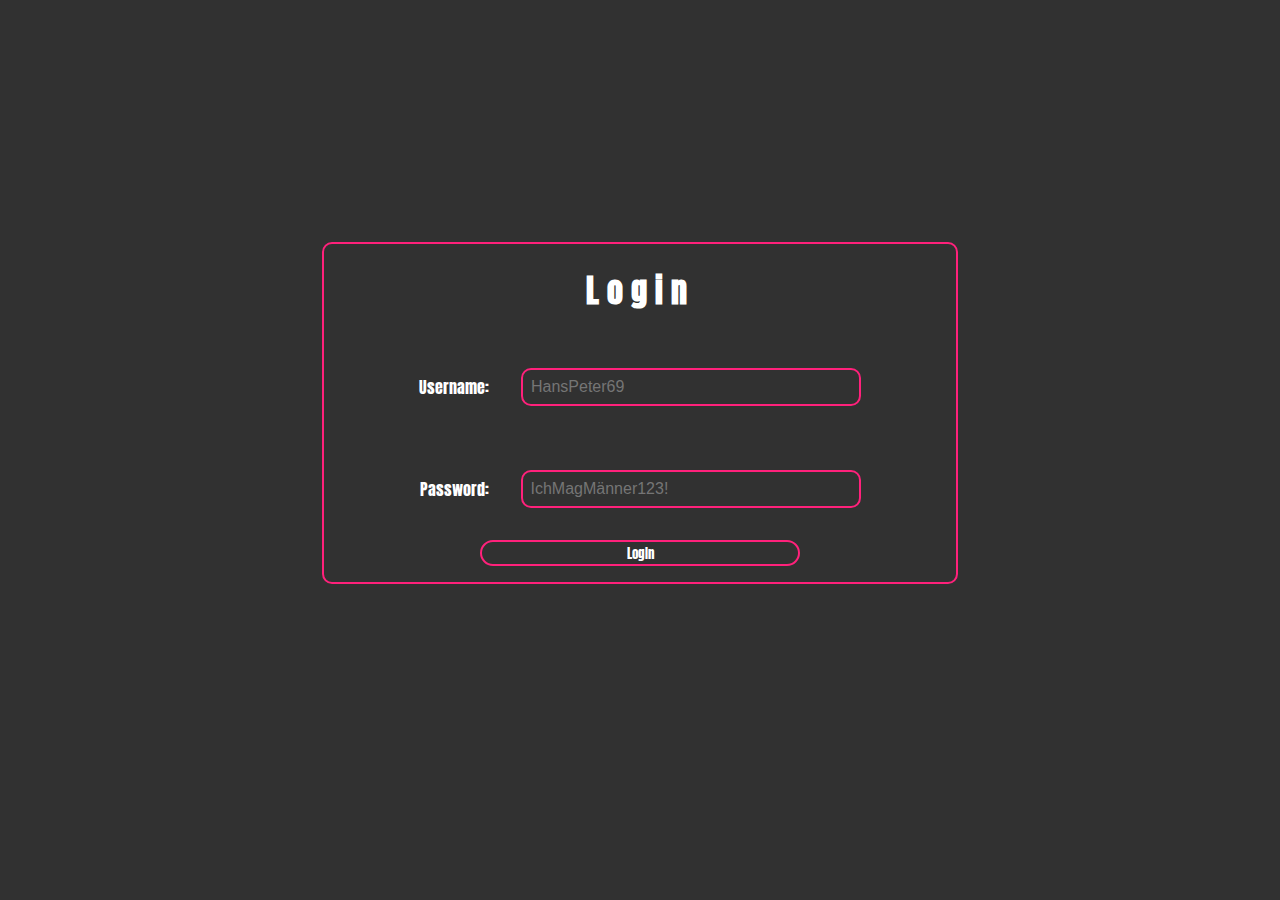
<file: developer/index.html>
<!DOCTYPE html>
<html lang="en">
<head>
    <meta charset="UTF-8">
    <link rel="preconnect" href="https://fonts.googleapis.com">
    <link rel="preconnect" href="https://fonts.gstatic.com" crossorigin>
    <link href="https://fonts.googleapis.com/css2?family=Anton&display=swap" rel="stylesheet">
    <title>Enertee - Developer Page</title>
    <link rel="stylesheet" href="styles/style.css">
</head>
<body>
    <div id="login">
        <h1>Login</h1>
        <form id="login-form" action="scripts/script.php" method="POST" onsubmit="return encodeAndSubmit();">
            <label for="name">Username: <input name="name" id="name" type="text" placeholder="HansPeter69"></input></label>
            <label for="pw">Password: <input name="pw" id="pw" type="password" placeholder="IchMagMänner123!"></input></label>
            <button type="submit">LogIn</button>
        </form>
    </div>
    <script>
        function encodeAndSubmit() {
            const name = document.getElementById('name').value;
            const pw = document.getElementById('pw').value;

            const encodedName = btoa(name);
            const encodedPw = btoa(pw);

            document.getElementById('encoded_name').value = encodedName;
            document.getElementById('encoded_pw').value = encodedPw;

            document.getElementById('name').value = '';
            document.getElementById('pw').value = '';

            return true;
        }
    </script>
</body>
</html>
</file>
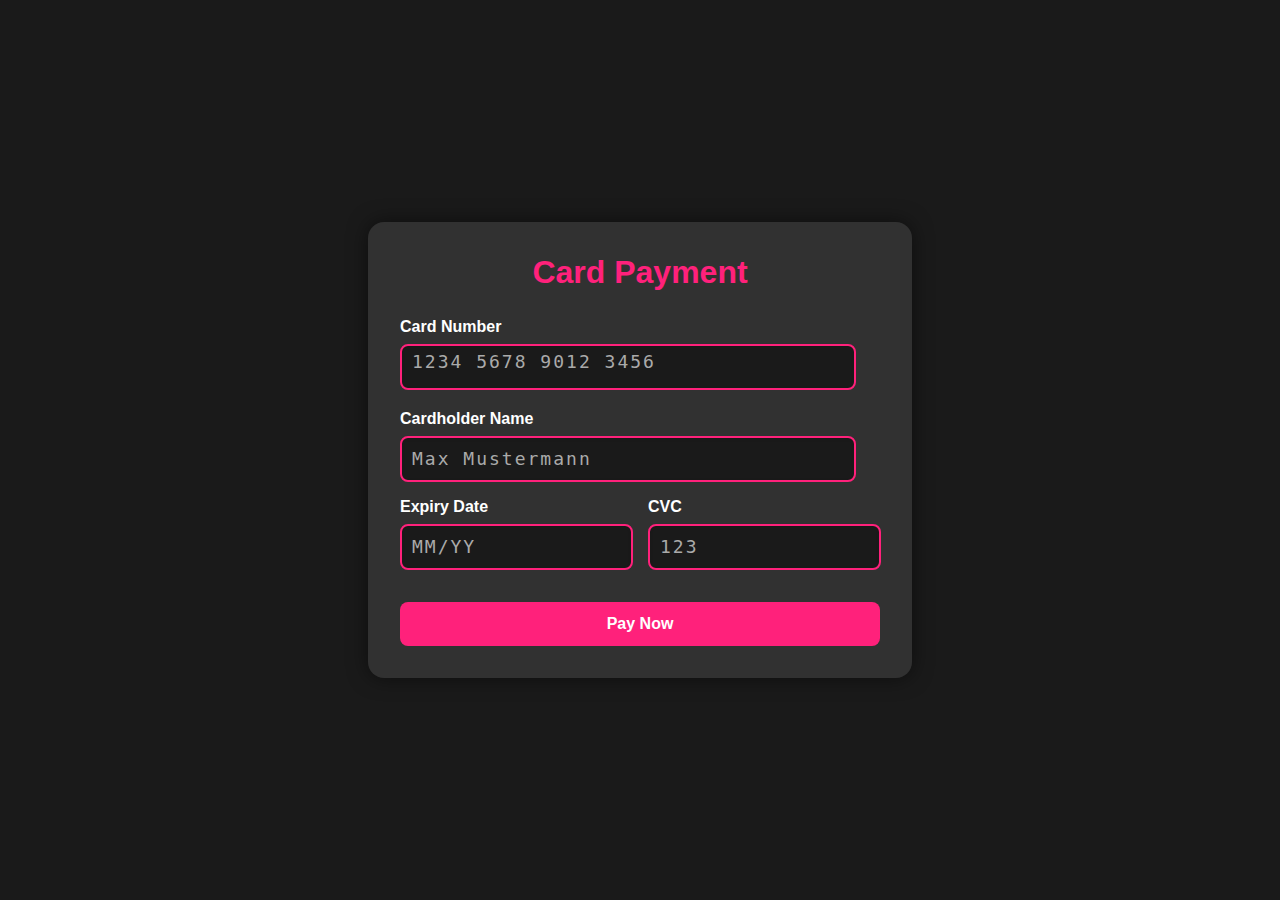
<file: cardpay.html>
<!DOCTYPE html>
<html lang="en">
<head>
  <meta charset="UTF-8">
  <title>Card Payment</title>
  <style>
    body {
      margin: 0;
      padding: 0;
      background-color: #1a1a1a;
      display: flex;
      justify-content: center;
      align-items: center;
      height: 100vh;
      font-family: 'Segoe UI', Tahoma, Geneva, Verdana, sans-serif;
    }

    .card-container {
      border-radius: 1rem;
      background-color: #313131;
      color: white;
      font-weight: bolder;
      width: 30rem;
      padding: 2rem;
      box-shadow: 0 0 20px rgba(0,0,0,0.5);
    }

    h2 {
      margin-top: 0;
      font-size: 2rem;
      text-align: center;
      color: #FF217B;
    }

    label {
      display: block;
      margin-top: 1rem;
      margin-bottom: 0.5rem;
      font-size: 1rem;
    }

    input, textarea {
      width: 90%;
      height: 2rem;
      font-size: 18px;
      letter-spacing: 2px;
      padding: 5px 10px;
      border: 2px solid #FF217B;
      border-radius: 8px;
      resize: none;
      font-family: monospace;
      box-shadow: inset 0 1px 3px rgba(0, 0, 0, 0.1);
      background-color: #1a1a1a;
      color: white;
    }

    input::placeholder, textarea::placeholder {
      color: #aaaaaa;
    }

    .row {
      display: flex;
      gap: 1rem;
    }

    .row .half {
      flex: 1;
    }

    button {
      margin-top: 2rem;
      width: 100%;
      padding: 0.8rem;
      background-color: #FF217B;
      color: white;
      font-size: 1rem;
      font-weight: bold;
      border: none;
      border-radius: 8px;
      cursor: pointer;
      transition: background-color 0.3s ease;
    }

    button:hover {
      background-color: #e91e6f;
    }
  </style>
</head>
<body>
<div class="card-container">
  <h2>Card Payment</h2>

  <label for="creditcard">Card Number</label>
  <textarea name="num" id="creditcard" maxlength="19" placeholder="1234 5678 9012 3456"></textarea>

  <label for="cardholder">Cardholder Name</label>
  <input type="text" id="cardholder" placeholder="Max Mustermann">

  <div class="row">
    <div class="half">
      <label for="expiry">Expiry Date</label>
      <input type="text" id="expiry" placeholder="MM/YY" maxlength="5">
    </div>
    <div class="half">
      <label for="cvc">CVC</label>
      <input type="text" id="cvc" placeholder="123" maxlength="4">
    </div>
  </div>

  <button type="submit">Pay Now</button>
</div>

<script>
  document.getElementById('creditcard').addEventListener('input', function(e) {
    let value = e.target.value.replace(/\D/g, '').substring(0, 16);
    let formatted = value.match(/.{1,4}/g)?.join(' ') || '';
    e.target.value = formatted;
  });

  document.getElementById('expiry').addEventListener('input', function(e) {
    let value = e.target.value.replace(/\D/g, '').substring(0, 4);
    if (value.length > 2) {
      value = value.slice(0,2) + '/' + value.slice(2);
    }
    e.target.value = value;
  });

  document.getElementById('cvc').addEventListener('input', function(e) {
    e.target.value = e.target.value.replace(/\D/g, '').substring(0, 4);
  });
</script>
</body>
</html>
</file>
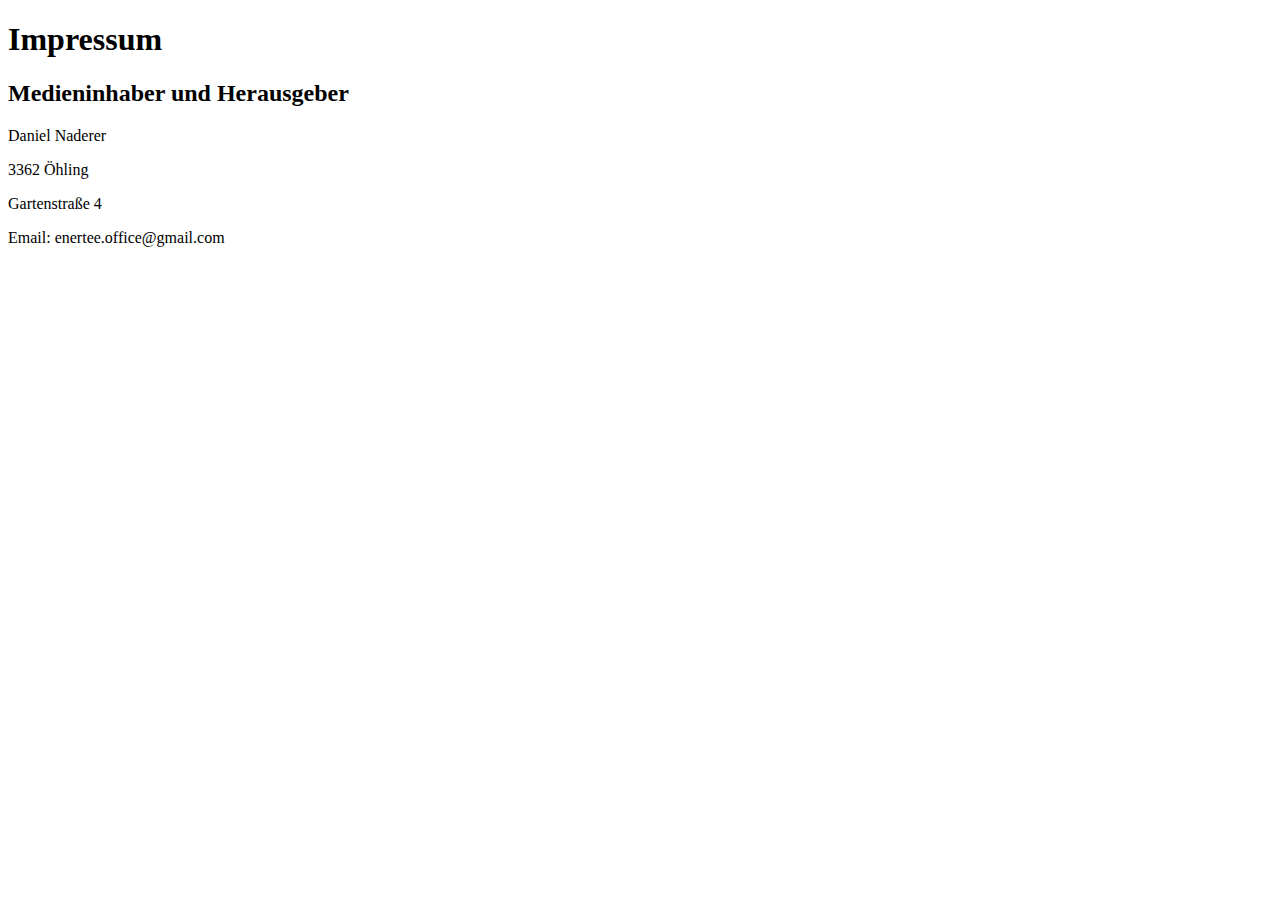
<file: impressum.html>
<!DOCTYPE html>
<html lang="en">
<head>
    <meta charset="UTF-8">
    <title>Impressum - Enertee</title>
</head>
<body>
  <h1>Impressum</h1>
  <h2>Medieninhaber und Herausgeber</h2>
  <p>Daniel Naderer</p>
  <p>3362 Öhling</p>
  <p>Gartenstraße 4</p>
  <p>Email: enertee.office@gmail.com</p>
</body>
</html>
</file>
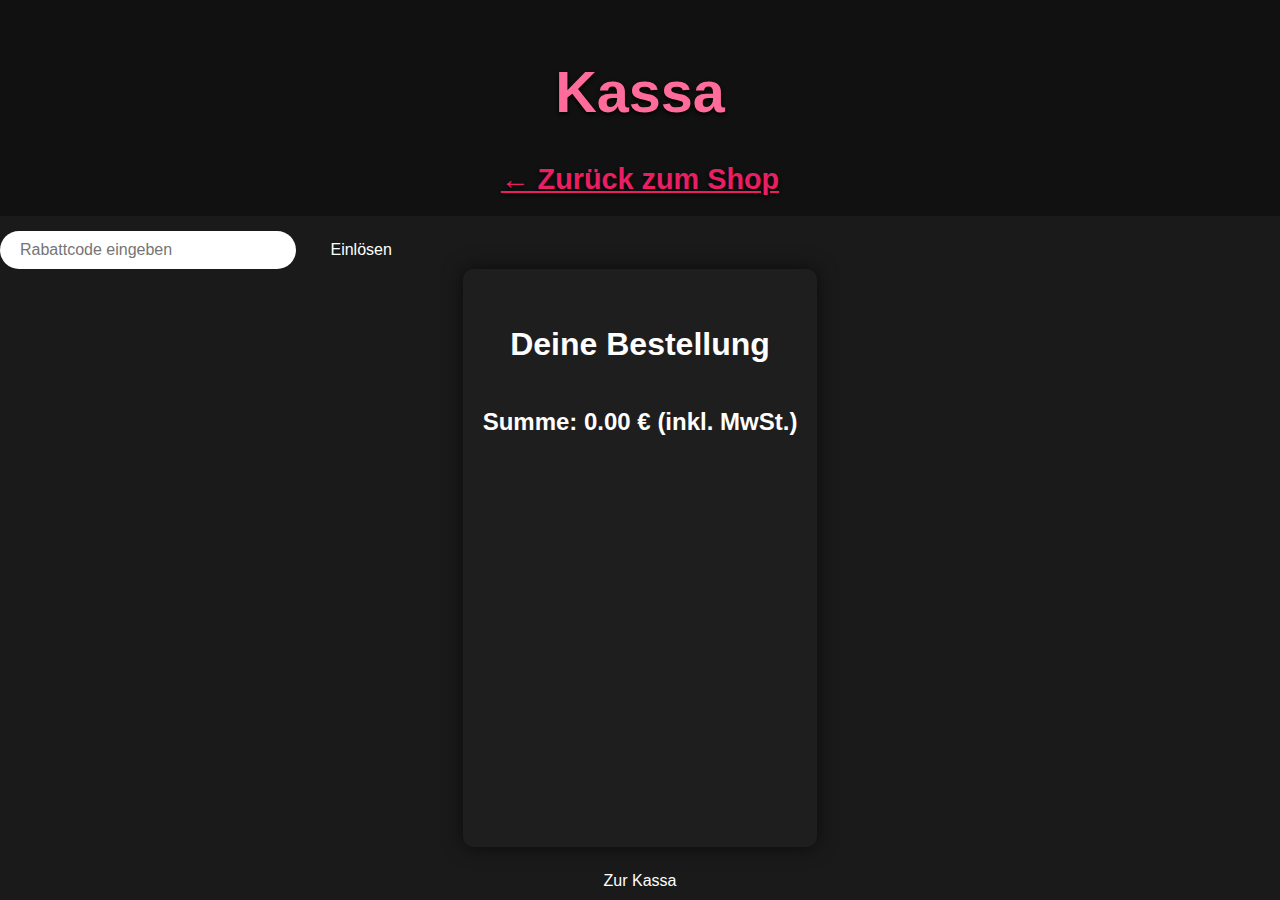
<file: kassa.html>
<!DOCTYPE html>
<html lang="de">
<head>
  <meta charset="UTF-8" />
  <meta name="viewport" content="width=device-width, initial-scale=1.0"/>
  <title>ENERTEE Kassa</title>
  <link rel="stylesheet" href="checkout.css" />
</head>

<body>
  <header>
    <h1>Kassa</h1>
    <a href="index.html" class="back-button">← Zurück zum Shop</a>
  </header>
  <div class="coupon-wrapper" id="coupon" style>
    <input type="text" id="coupon-input" placeholder="Rabattcode eingeben" />
    <button id="apply-coupon">Einlösen</button>
  </div>

  <main>
    <h2> Deine Bestellung</h2>
    <ul id="checkout-items"></ul>
    <div id="checkout-total">Summe: 0.00 € (inkl. MwSt.)</div>
  </main>

  <button onclick="toCheckout()">Zur Kassa</button>

  <div id="checkout-popup" style="display: none; position: fixed; top: 0; left: 0;
  width: 100%; height: 100%; background-color: rgba(0,0,0,0.46);
  z-index: 999; justify-content: center; align-items: center;">

    <div style="background: #313131; padding: 20px; border-radius: 10px; width: 320px; position: relative; color: white; font-family: sans-serif;">
      <h2 style="margin-top: 0; color: #FF217B;">Kreditkarte eingeben</h2>

      <label for="card-number" style="margin-top: 10px; display: block;">Kartennummer:</label>
      <input id="card-number" type="text" placeholder="1234 5678 9012 3456" maxlength="19"
             style="width: 90%; padding: 10px; border: 2px solid #FF217B; border-radius: 8px;
             background-color: #1a1a1a; color: white; font-size: 1rem; margin-bottom: 10px;"/>

      <label for="card-expiry" style="margin-top: 10px; display: block;">Ablaufdatum:</label>
      <input id="card-expiry" type="text" placeholder="MM/YY" maxlength="5"
             style="width: 90%; padding: 10px; border: 2px solid #FF217B; border-radius: 8px;
             background-color: #1a1a1a; color: white; font-size: 1rem; margin-bottom: 10px;" />

      <label for="card-cvv" style="margin-top: 10px; display: block;">CVV:</label>
      <input id="card-cvv" type="text" placeholder="123" maxlength="4"
             style="width: 90%; padding: 10px; border: 2px solid #FF217B; border-radius: 8px;
             background-color: #1a1a1a; color: white; font-size: 1rem; margin-bottom: 10px;" />

      <label for="card-name" style="margin-top: 10px; display: block;">Name auf der Karte:</label>
      <input id="card-name" type="text" placeholder="Max Mustermann"
             style="width: 90%; padding: 10px; border: 2px solid #FF217B; border-radius: 8px;
             background-color: #1a1a1a; color: white; font-size: 1rem; margin-bottom: 20px;" />

      <button onclick="submitPayment()"
              style="width: 100%; padding: 10px; background-color: #FF217B; color: white;
             font-size: 1rem; font-weight: bold; border: none; border-radius: 8px; cursor: pointer;">
        Bezahlen
      </button>

      <button onclick="closeCheckout()"
              style="width: 100%; margin-top: 10px; padding: 10px; background-color: transparent;
             color: #FF217B; font-size: 1rem; font-weight: bold; border: 2px solid #FF217B;
             border-radius: 8px; cursor: pointer;">
        Abbrechen
      </button>
    </div>
  </div>

  <script>
    function submitPayment() {
      localStorage.removeItem("cart");
      localStorage.removeItem("discount");

      alert("Zahlung erfolgreich abgeschlossen!");
      closeCheckout();
      window.location.href = "index.html";
    }

    function closeCheckout() {
      document.getElementById("checkout-popup").style.display = "none";
    }

    document.getElementById('card-number').addEventListener('input', function(e) {
      let value = e.target.value.replace(/\D/g, '').substring(0, 16);
      let formatted = value.match(/.{1,4}/g)?.join(' ') || '';
      e.target.value = formatted;

      let digits = value.split('').reverse().map(Number);
      let sum = 0;

      for (let i = 0; i < digits.length; i++) {
        let digit = digits[i];
        if (i % 2 === 1) {
          digit *= 2;
          if (digit > 9) digit -= 9;
        }
        sum += digit;
      }

      if (value.length === 16 && sum % 10 !== 0) {
        e.target.style.border = "2px solid red";
      } else {
        e.target.style.border = "";
      }
    });


    document.getElementById('card-expiry').addEventListener('input', function(e) {
      let value = e.target.value.replace(/\D/g, '').substring(0, 4);
      if (value.length > 2) {
        value = value.slice(0,2) + '/' + value.slice(2);
      }
      e.target.value = value;
      if (isExpired(value)) {
        e.target.style.border = "2px solid red";
      } else {
        e.target.style.border = "";
      }


    });

    document.getElementById('card-cvv').addEventListener('input', function(e) {
      e.target.value = e.target.value.replace(/\D/g, '').substring(0, 4);
    });

    function isExpired(mmYY) {
      // Check format MM/YY
      if (!/^\d{2}\/\d{2}$/.test(mmYY)) return true;

      const [monthStr, yearStr] = mmYY.split('/');
      const month = parseInt(monthStr, 10);
      const year = parseInt(yearStr, 10);

      // Validate month and year
      if (isNaN(month) || isNaN(year) || month < 1 || month > 12) return true;

      // Convert 2-digit year to 4-digit (assumes 2000-2099)
      const fullYear = 2000 + year;

      // Expiry = end of the given month
      const expiryDate = new Date(fullYear, month, 0);
      const today = new Date();
      today.setHours(0, 0, 0, 0); // strip time

      return expiryDate < today;
    }
  </script>
  <script src="checkout.js"></script>
</body>
</html>
</file>
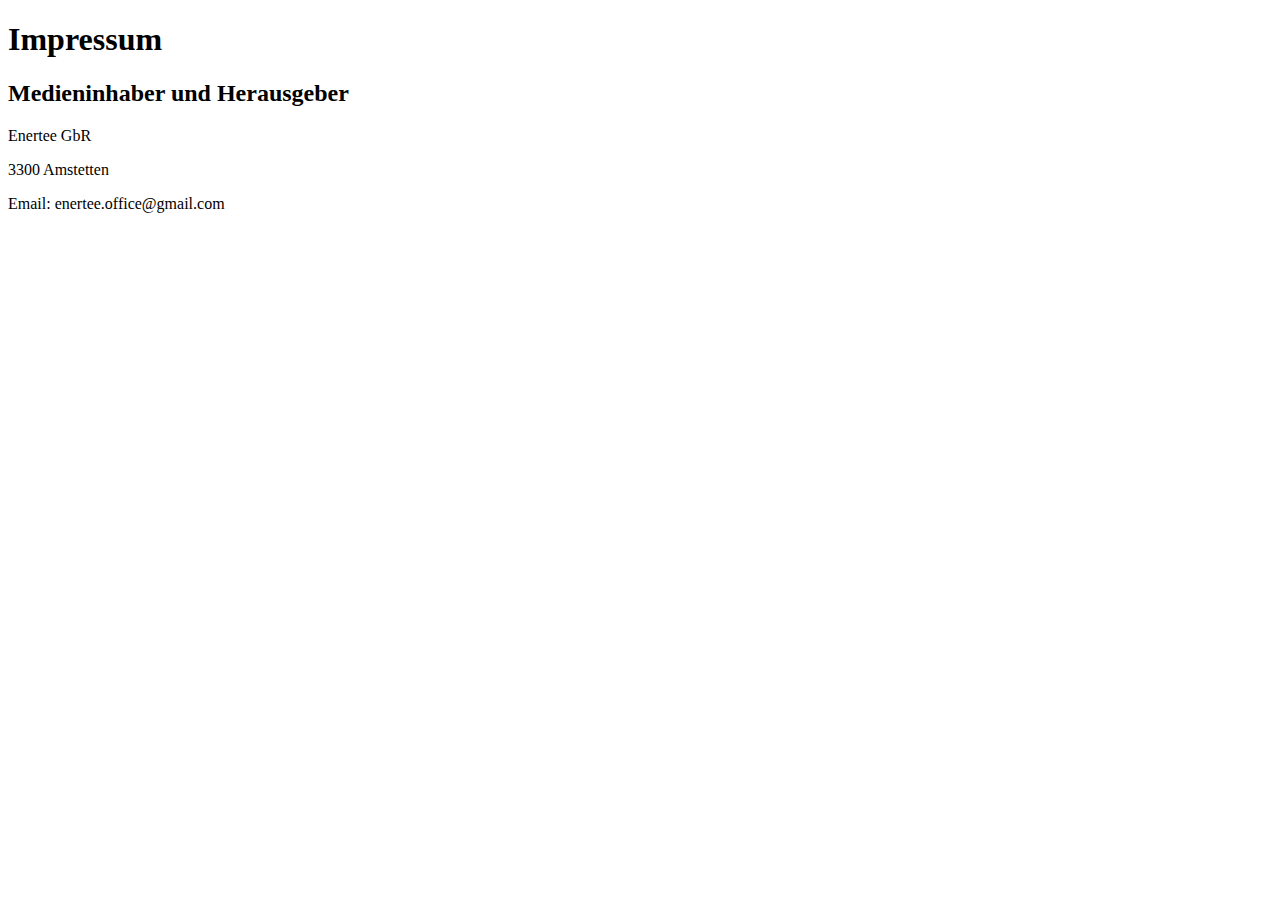
<file: html/impressum.html>
<!DOCTYPE html>
<html lang="en">
<head>
    <meta charset="UTF-8">
    <title>Impressum - Enertee</title>
</head>
<body>
  <h1>Impressum</h1>
  <h2>Medieninhaber und Herausgeber</h2>
  <p>Enertee GbR</p>
  <p>3300 Amstetten</p>
  <p>Email: enertee.office@gmail.com</p>
</body>
</html>
</file>
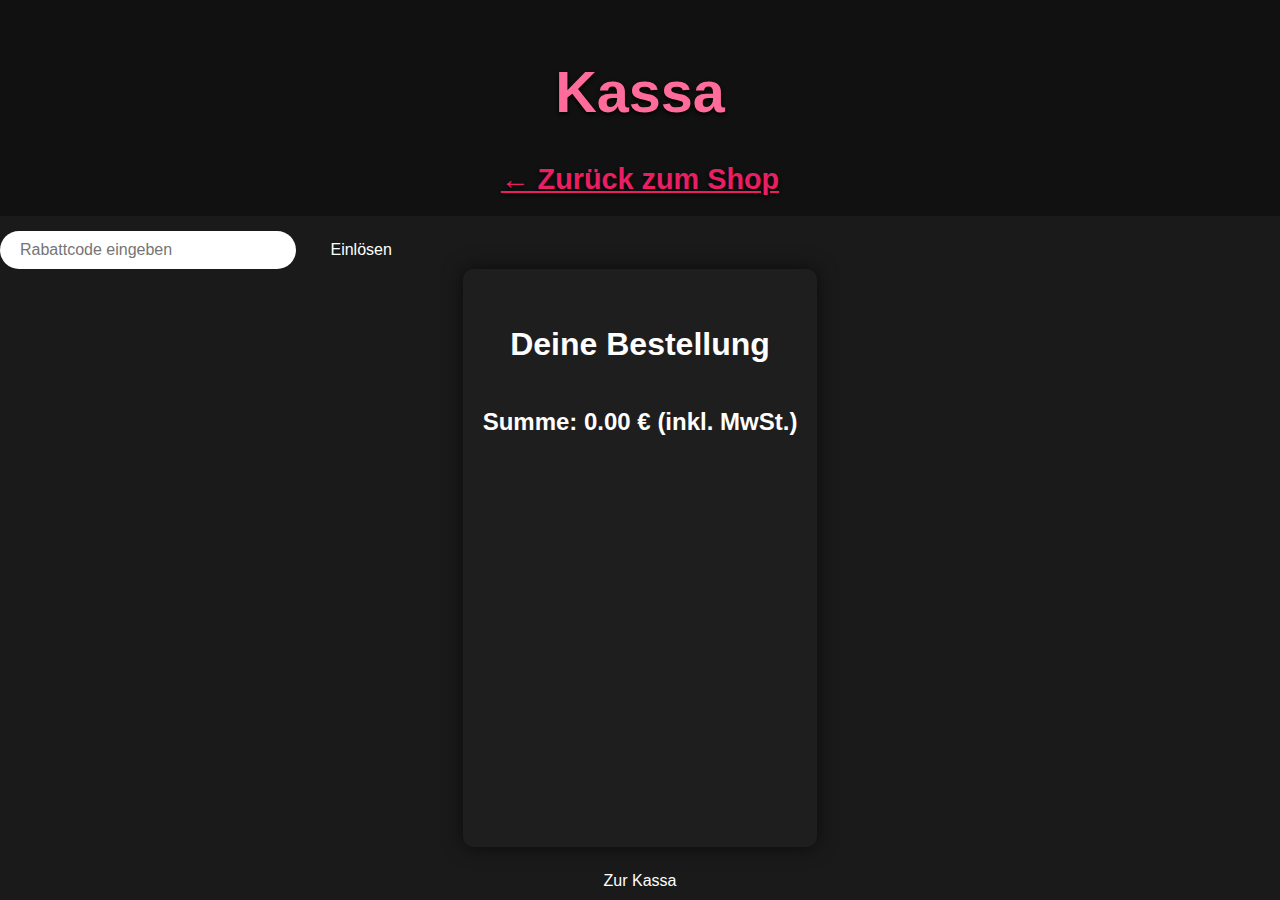
<file: html/kassa.html>
<!DOCTYPE html>
<html lang="de">
<head>
  <meta charset="UTF-8" />
  <meta name="viewport" content="width=device-width, initial-scale=1.0"/>
  <title>ENERTEE Kassa</title>
  <link rel="stylesheet" href="../styles/checkout.css" />
</head>

<body>
  <header>
    <h1>Kassa</h1>
    <a href="../index.html" class="back-button">← Zurück zum Shop</a>
  </header>
  <div class="coupon-wrapper" id="coupon" style>
    <input type="text" id="coupon-input" placeholder="Rabattcode eingeben" />
    <button id="apply-coupon">Einlösen</button>
  </div>

  <main>
    <h2> Deine Bestellung</h2>
    <ul id="checkout-items"></ul>
    <div id="checkout-total">Summe: 0.00 € (inkl. MwSt.)</div>
  </main>

  <button onclick="toCheckout()">Zur Kassa</button>

  <div id="checkout-popup" style="display: none; position: fixed; top: 0; left: 0;
  width: 100%; height: 100%; background-color: rgba(0,0,0,0.46);
  z-index: 999; justify-content: center; align-items: center;">

    <div style="background: #313131; padding: 20px; border-radius: 10px; width: 320px; position: relative; color: white; font-family: sans-serif;">
      <h2 style="margin-top: 0; color: #FF217B;">Kreditkarte eingeben</h2>

      <label for="card-number" style="margin-top: 10px; display: block;">Kartennummer:</label>
      <input id="card-number" type="text" placeholder="1234 5678 9012 3456" maxlength="19"
             style="width: 90%; padding: 10px; border: 2px solid #FF217B; border-radius: 8px;
             background-color: #1a1a1a; color: white; font-size: 1rem; margin-bottom: 10px;"/>

      <label for="card-expiry" style="margin-top: 10px; display: block;">Ablaufdatum:</label>
      <input id="card-expiry" type="text" placeholder="MM/YY" maxlength="5"
             style="width: 90%; padding: 10px; border: 2px solid #FF217B; border-radius: 8px;
             background-color: #1a1a1a; color: white; font-size: 1rem; margin-bottom: 10px;" />

      <label for="card-cvv" style="margin-top: 10px; display: block;">CVV:</label>
      <input id="card-cvv" type="text" placeholder="123" maxlength="4"
             style="width: 90%; padding: 10px; border: 2px solid #FF217B; border-radius: 8px;
             background-color: #1a1a1a; color: white; font-size: 1rem; margin-bottom: 10px;" />

      <label for="card-name" style="margin-top: 10px; display: block;">Name auf der Karte:</label>
      <input id="card-name" type="text" placeholder="Max Mustermann"
             style="width: 90%; padding: 10px; border: 2px solid #FF217B; border-radius: 8px;
             background-color: #1a1a1a; color: white; font-size: 1rem; margin-bottom: 20px;" />

      <button onclick="submitPayment()"
              style="width: 100%; padding: 10px; background-color: #FF217B; color: white;
             font-size: 1rem; font-weight: bold; border: none; border-radius: 8px; cursor: pointer;">
        Bezahlen
      </button>

      <button onclick="closeCheckout()"
              style="width: 100%; margin-top: 10px; padding: 10px; background-color: transparent;
             color: #FF217B; font-size: 1rem; font-weight: bold; border: 2px solid #FF217B;
             border-radius: 8px; cursor: pointer;">
        Abbrechen
      </button>
    </div>
  </div>

  <script>
    function submitPayment() {
      localStorage.removeItem("cart");
      localStorage.removeItem("discount");

      alert("Zahlung erfolgreich abgeschlossen!");
      closeCheckout();
      window.location.href = "index.html";
    }

    function closeCheckout() {
      document.getElementById("checkout-popup").style.display = "none";
    }

    document.getElementById('card-number').addEventListener('input', function(e) {
      let value = e.target.value.replace(/\D/g, '').substring(0, 16);
      let formatted = value.match(/.{1,4}/g)?.join(' ') || '';
      e.target.value = formatted;

      let digits = value.split('').reverse().map(Number);
      let sum = 0;

      for (let i = 0; i < digits.length; i++) {
        let digit = digits[i];
        if (i % 2 === 1) {
          digit *= 2;
          if (digit > 9) digit -= 9;
        }
        sum += digit;
      }

      if (value.length === 16 && sum % 10 !== 0) {
        e.target.style.border = "2px solid red";
      } else {
        e.target.style.border = "";
      }
    });


    document.getElementById('card-expiry').addEventListener('input', function(e) {
      let value = e.target.value.replace(/\D/g, '').substring(0, 4);
      if (value.length > 2) {
        value = value.slice(0,2) + '/' + value.slice(2);
      }
      e.target.value = value;
      if (isExpired(value)) {
        e.target.style.border = "2px solid red";
      } else {
        e.target.style.border = "";
      }


    });

    document.getElementById('card-cvv').addEventListener('input', function(e) {
      e.target.value = e.target.value.replace(/\D/g, '').substring(0, 4);
    });

    function isExpired(mmYY) {
      // Check format MM/YY
      if (!/^\d{2}\/\d{2}$/.test(mmYY)) return true;

      const [monthStr, yearStr] = mmYY.split('/');
      const month = parseInt(monthStr, 10);
      const year = parseInt(yearStr, 10);

      // Validate month and year
      if (isNaN(month) || isNaN(year) || month < 1 || month > 12) return true;

      // Convert 2-digit year to 4-digit (assumes 2000-2099)
      const fullYear = 2000 + year;

      // Expiry = end of the given month
      const expiryDate = new Date(fullYear, month, 0);
      const today = new Date();
      today.setHours(0, 0, 0, 0); // strip time

      return expiryDate < today;
    }
  </script>
  <script src="../scripts/checkout.js"></script>
</body>
</html>
</file>
<file: developer/styles/style.css>
:root {
    --background-color: #313131;
    --primary-color: #FF217B;
    --secondary-color: #a18cd1;
}

body {
    background-color: var(--background-color);
    display: flex;
    flex-direction: column;
    justify-content: center;
    align-items: center;
    height: 90vh;
}

#login {
    border: 2px solid var(--primary-color);
    border-radius: 10px;
    display: flex;
    flex-direction: column;
    align-items: center;
    justify-content: center;
    width: 50%;

    transition: .3s ease;
}

#login:hover {
    box-shadow: 10px 8px 12px 10px rgba(0, 0, 0, 0.2);
    transform: scale(1.05);
    transition: .3s ease-in-out;
}

#login h1 {
    color: white;
    font-family: "Anton", sans-serif;
    letter-spacing: .5rem;
}

#login-form {
    display: flex;
    flex-direction: column;
    justify-content: center;
    align-items: center;
    color: white;
    font-family: "Anton", sans-serif;
}

#login-form input {
    border: 2px solid var(--primary-color);
    border-radius: 10px;
    background-color: transparent;
    resize: none;
    margin-left: 2rem;
    color: var(--secondary-color);
    padding: 0.5rem;
    width: 20rem;
    font-size: 1rem;
}

label {
    margin-top: 2rem;
    margin-bottom: 2rem;
    display: flex;
    justify-content: center;
    align-items: center;
}

#login-form button {
    background-color: transparent;
    border: 2px solid var(--primary-color);
    color: white;
    font-family: "Anton", sans-serif;
    margin-bottom: 1rem;
    transform: scale(1);
    border-radius: 2rem;
    width: 20rem;
    transition: .3s ease;
    user-focus: none;
}



#login-form button:hover {
    transform: scale(1.5);
    background-color: var(--primary-color);
    transition: .4s ease-in-out;
}
</file>
<file: checkout.css>
:root {
  --primary-color: #ff6b9a; /* Dezentes Pink */
    --secondary-color: #a18cd1; /* Zusätzliche Pastellfarbe */
    --dark-bg: #1a1a1a;
    --darker-bg: #111;
    --text-light: #f0f0f0;
    --text-gray: #ccc;
}

body {
  font-family: 'Segoe UI', sans-serif;
  background: var(--dark-bg);
  color: var(--light-text);
  margin: 0;
  padding: 0;
  display: flex;
  flex-direction: column;
  min-height: 100vh;
}

header {
  background: var(--darker-bg);
  padding: 20px;
  text-align: center;
  font-size: 1.8rem;
  font-weight: bold;
  color: var(--primary-color);
  text-shadow: 0 2px 4px #000;
}

main {
  flex: 1;
  padding: 30px 20px;
  max-width: 800px;
  margin: 0 auto;
  background: #1e1e1e;
  box-shadow: 0 0 20px rgba(0,0,0,0.6);
  border-radius: 10px;

}

h2 {
  color: white;
  font-size: 2rem;
  text-align: center;
  margin-bottom: 30px;
}

ul#checkout-items {
  list-style: none;
  padding: 0;
}

ul#checkout-items li {
  color: white;
  background: #2e2e2e;
  padding: 15px;
  margin-bottom: 10px;
  border-left: 5px solid var(--primary);
  border-radius: 5px;
  font-size: 1.1rem;
}
a{
  color: #e91e63;
}
#checkout-total {
  font-size: 1.5rem;
  font-weight: bold;
  color: white;
  text-align: right;
  margin-top: 30px;
  border-top: 2px solid var(--secondary);
  padding-top: 15px;
}

button, input[type="text"] {
  padding: 10px 20px;
  border: none;
  border-radius: 25px;
  font-size: 1rem;
  margin-top: 15px;
}

input[type="text"] {
  width: 20%;
  margin-right: 10px;
}
div{
  z-index: 9999;
}

button {
  background: var(--primary);
  color: white;
  cursor: pointer;
  transition: 0.3s;
}

button:hover {
  background: #e91e63;
}
</file>
<file: styles/checkout.css>
:root {
  --primary-color: #ff6b9a; /* Dezentes Pink */
    --secondary-color: #a18cd1; /* Zusätzliche Pastellfarbe */
    --dark-bg: #1a1a1a;
    --darker-bg: #111;
    --text-light: #f0f0f0;
    --text-gray: #ccc;
}

body {
  font-family: 'Segoe UI', sans-serif;
  background: var(--dark-bg);
  color: var(--light-text);
  margin: 0;
  padding: 0;
  display: flex;
  flex-direction: column;
  min-height: 100vh;
}

header {
  background: var(--darker-bg);
  padding: 20px;
  text-align: center;
  font-size: 1.8rem;
  font-weight: bold;
  color: var(--primary-color);
  text-shadow: 0 2px 4px #000;
}

main {
  flex: 1;
  padding: 30px 20px;
  max-width: 800px;
  margin: 0 auto;
  background: #1e1e1e;
  box-shadow: 0 0 20px rgba(0,0,0,0.6);
  border-radius: 10px;

}

h2 {
  color: white;
  font-size: 2rem;
  text-align: center;
  margin-bottom: 30px;
}

ul#checkout-items {
  list-style: none;
  padding: 0;
}

ul#checkout-items li {
  color: white;
  background: #2e2e2e;
  padding: 15px;
  margin-bottom: 10px;
  border-left: 5px solid var(--primary);
  border-radius: 5px;
  font-size: 1.1rem;
}
a{
  color: #e91e63;
}
#checkout-total {
  font-size: 1.5rem;
  font-weight: bold;
  color: white;
  text-align: right;
  margin-top: 30px;
  border-top: 2px solid var(--secondary);
  padding-top: 15px;
}

button, input[type="text"] {
  padding: 10px 20px;
  border: none;
  border-radius: 25px;
  font-size: 1rem;
  margin-top: 15px;
}

input[type="text"] {
  width: 20%;
  margin-right: 10px;
}
div{
  z-index: 9999;
}

button {
  background: var(--primary);
  color: white;
  cursor: pointer;
  transition: 0.3s;
}

button:hover {
  background: #e91e63;
}
</file>
